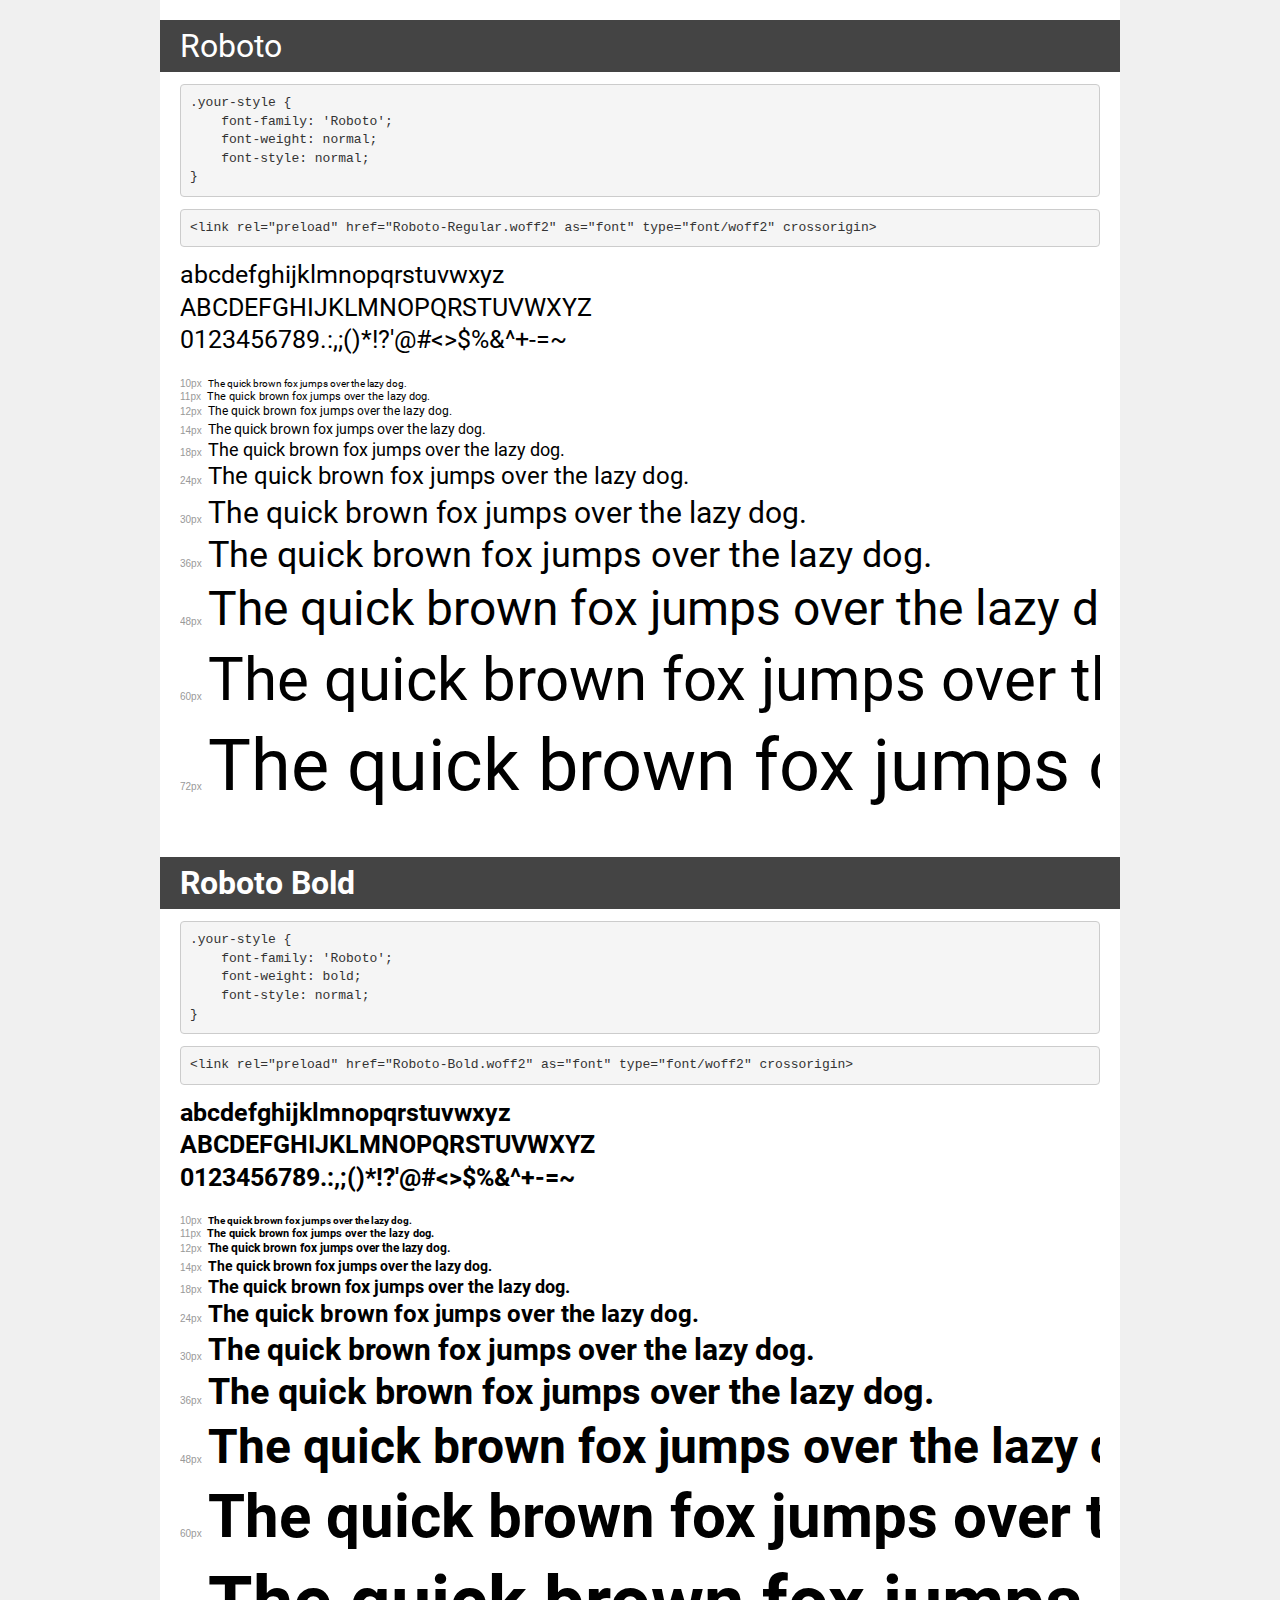
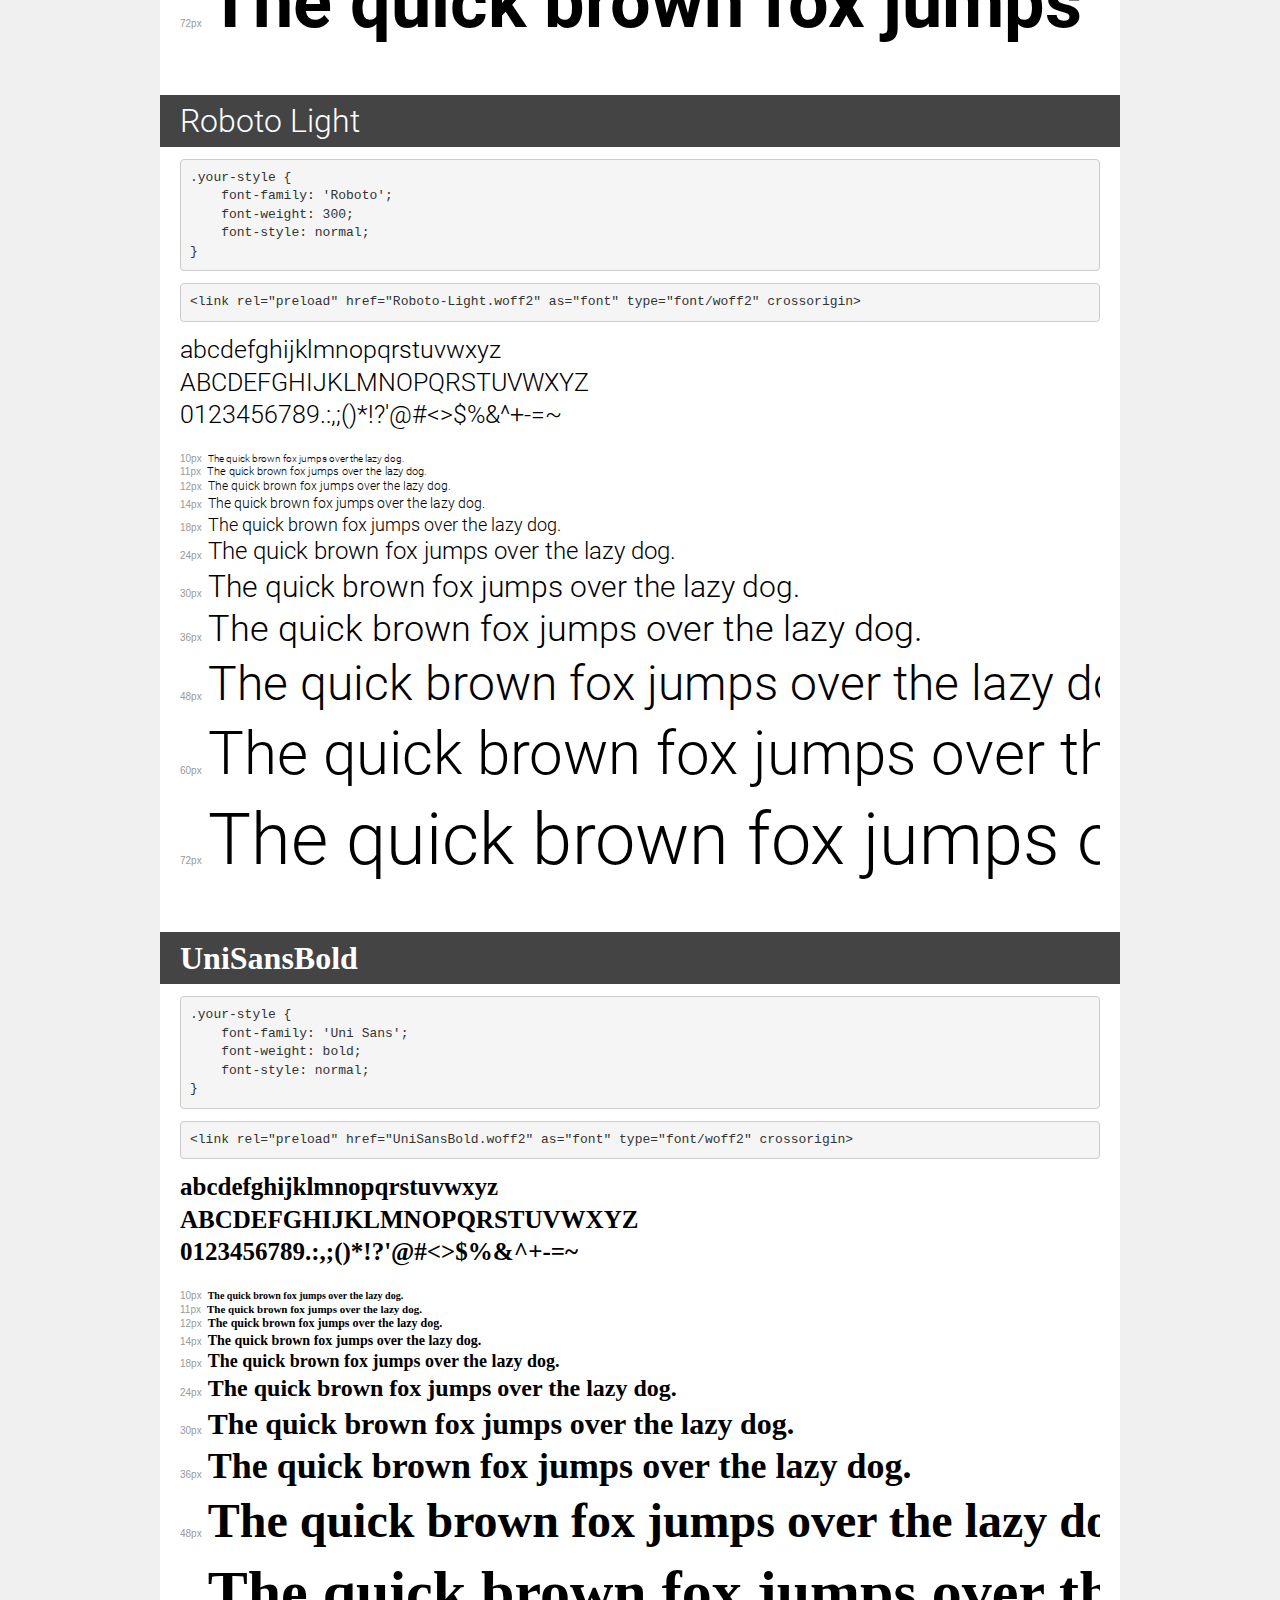
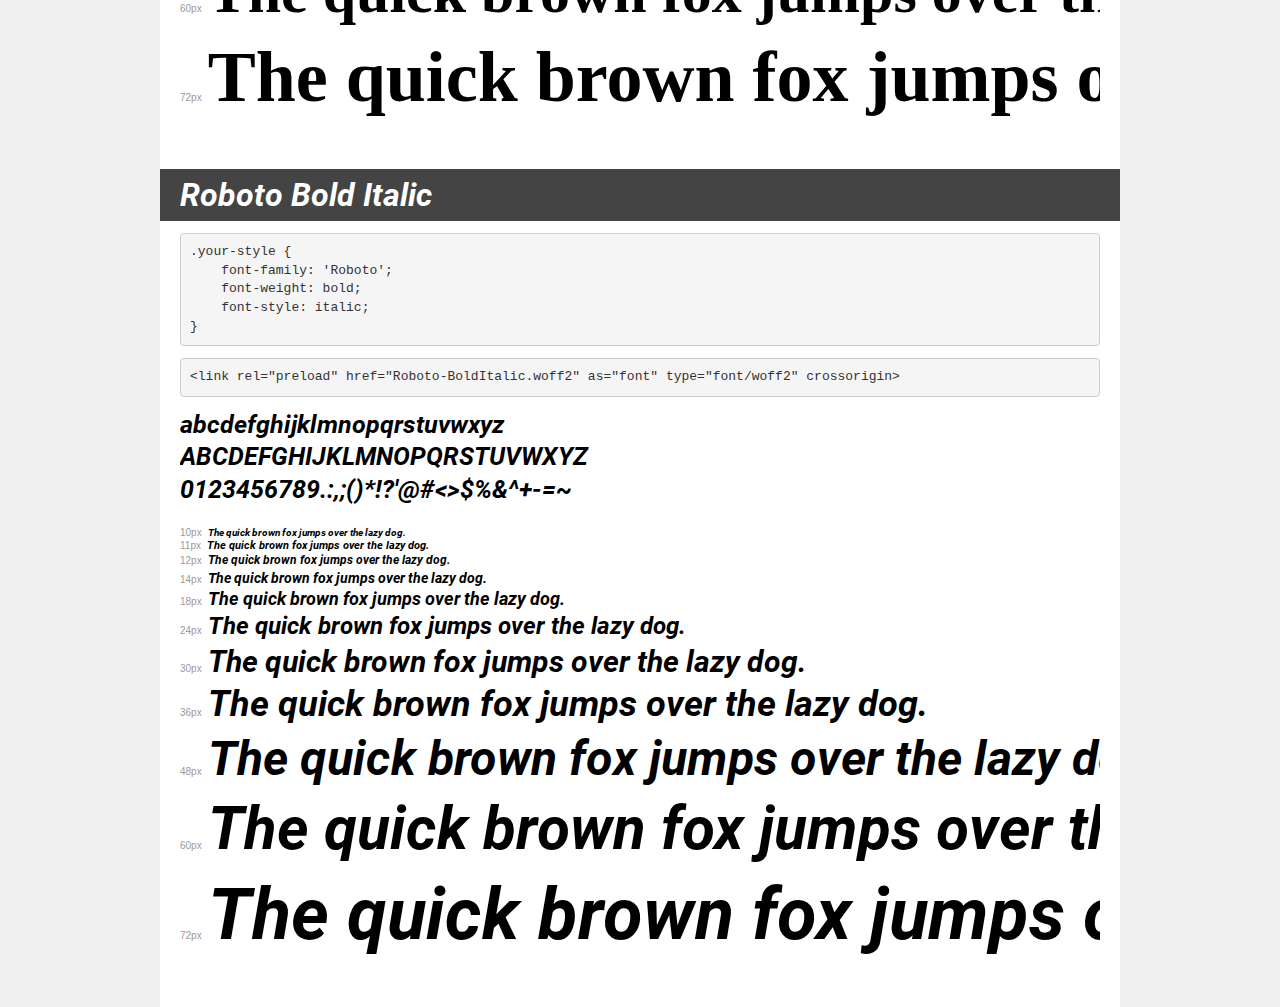
<file: fonts/demo.html>
<!DOCTYPE html>
<html lang="en">
<head>
    <meta charset="utf-8">
    <meta http-equiv="X-UA-Compatible" content="IE=edge">
    <meta name="viewport" content="width=device-width, initial-scale=1">
    <meta name="robots" content="noindex, noarchive">
    <meta name="format-detection" content="telephone=no">
    <title>Transfonter demo</title>
    <link href="stylesheet.css" rel="stylesheet">
    <style>
        /*
        http://meyerweb.com/eric/tools/css/reset/
        v2.0 | 20110126
        License: none (public domain)
        */
        html, body, div, span, applet, object, iframe,
        h1, h2, h3, h4, h5, h6, p, blockquote, pre,
        a, abbr, acronym, address, big, cite, code,
        del, dfn, em, img, ins, kbd, q, s, samp,
        small, strike, strong, sub, sup, tt, var,
        b, u, i, center,
        dl, dt, dd, ol, ul, li,
        fieldset, form, label, legend,
        table, caption, tbody, tfoot, thead, tr, th, td,
        article, aside, canvas, details, embed,
        figure, figcaption, footer, header, hgroup,
        menu, nav, output, ruby, section, summary,
        time, mark, audio, video {
            margin: 0;
            padding: 0;
            border: 0;
            font-size: 100%;
            font: inherit;
            vertical-align: baseline;
        }
        /* HTML5 display-role reset for older browsers */
        article, aside, details, figcaption, figure,
        footer, header, hgroup, menu, nav, section {
            display: block;
        }
        body {
            line-height: 1;
        }
        ol, ul {
            list-style: none;
        }
        blockquote, q {
            quotes: none;
        }
        blockquote:before, blockquote:after,
        q:before, q:after {
            content: '';
            content: none;
        }
        table {
            border-collapse: collapse;
            border-spacing: 0;
        }
        /* demo styles */
        body {
            background: #f0f0f0;
            color: #000;
        }
        .page {
            background: #fff;
            width: 920px;
            margin: 0 auto;
            padding: 20px 20px 0 20px;
            overflow: hidden;
        }
        .font-container {
            overflow-x: auto;
            overflow-y: hidden;
            margin-bottom: 40px;
            line-height: 1.3;
            white-space: nowrap;
            padding-bottom: 5px;
        }
        h1 {
            position: relative;
            background: #444;
            font-size: 32px;
            color: #fff;
            padding: 10px 20px;
            margin: 0 -20px 12px -20px;
        }
        .letters {
            font-size: 25px;
            margin-bottom: 20px;
        }
        .s10:before {
            content: '10px';
        }
        .s11:before {
            content: '11px';
        }
        .s12:before {
            content: '12px';
        }
        .s14:before {
            content: '14px';
        }
        .s18:before {
            content: '18px';
        }
        .s24:before {
            content: '24px';
        }
        .s30:before {
            content: '30px';
        }
        .s36:before {
            content: '36px';
        }
        .s48:before {
            content: '48px';
        }
        .s60:before {
            content: '60px';
        }
        .s72:before {
            content: '72px';
        }
        .s10:before, .s11:before, .s12:before, .s14:before,
        .s18:before, .s24:before, .s30:before, .s36:before,
        .s48:before, .s60:before, .s72:before {
            font-family: Arial, sans-serif;
            font-size: 10px;
            font-weight: normal;
            font-style: normal;
            color: #999;
            padding-right: 6px;
        }
        pre {
            display: block;
            padding: 9px;
            margin: 0 0 12px;
            font-family: Monaco, Menlo, Consolas, "Courier New", monospace;
            font-size: 13px;
            line-height: 1.428571429;
            color: #333;
            font-weight: normal;
            font-style: normal;
            background-color: #f5f5f5;
            border: 1px solid #ccc;
            overflow-x: auto;
            border-radius: 4px;
        }
        /* responsive */
        @media (max-width: 959px) {
            .page {
                width: auto;
                margin: 0;
            }
        }
    </style>
</head>
<body>
<div class="page">
    <div class="demo">
        <h1 style="font-family: 'Roboto'; font-weight: normal; font-style: normal;">Roboto</h1>
        <pre title="Usage">.your-style {
    font-family: 'Roboto';
    font-weight: normal;
    font-style: normal;
}</pre>
        <pre title="Preload (optional)">
&lt;link rel=&quot;preload&quot; href=&quot;Roboto-Regular.woff2&quot; as=&quot;font&quot; type=&quot;font/woff2&quot; crossorigin&gt;</pre>
        <div class="font-container" style="font-family: 'Roboto'; font-weight: normal; font-style: normal;">
            <p class="letters">
                abcdefghijklmnopqrstuvwxyz<br>
ABCDEFGHIJKLMNOPQRSTUVWXYZ<br>
                0123456789.:,;()*!?'@#&lt;&gt;$%&^+-=~
            </p>
            <p class="s10" style="font-size: 10px;">The quick brown fox jumps over the lazy dog.</p>
            <p class="s11" style="font-size: 11px;">The quick brown fox jumps over the lazy dog.</p>
            <p class="s12" style="font-size: 12px;">The quick brown fox jumps over the lazy dog.</p>
            <p class="s14" style="font-size: 14px;">The quick brown fox jumps over the lazy dog.</p>
            <p class="s18" style="font-size: 18px;">The quick brown fox jumps over the lazy dog.</p>
            <p class="s24" style="font-size: 24px;">The quick brown fox jumps over the lazy dog.</p>
            <p class="s30" style="font-size: 30px;">The quick brown fox jumps over the lazy dog.</p>
            <p class="s36" style="font-size: 36px;">The quick brown fox jumps over the lazy dog.</p>
            <p class="s48" style="font-size: 48px;">The quick brown fox jumps over the lazy dog.</p>
            <p class="s60" style="font-size: 60px;">The quick brown fox jumps over the lazy dog.</p>
            <p class="s72" style="font-size: 72px;">The quick brown fox jumps over the lazy dog.</p>
        </div>
    </div>

    <div class="demo">
        <h1 style="font-family: 'Roboto'; font-weight: bold; font-style: normal;">Roboto Bold</h1>
        <pre title="Usage">.your-style {
    font-family: 'Roboto';
    font-weight: bold;
    font-style: normal;
}</pre>
        <pre title="Preload (optional)">
&lt;link rel=&quot;preload&quot; href=&quot;Roboto-Bold.woff2&quot; as=&quot;font&quot; type=&quot;font/woff2&quot; crossorigin&gt;</pre>
        <div class="font-container" style="font-family: 'Roboto'; font-weight: bold; font-style: normal;">
            <p class="letters">
                abcdefghijklmnopqrstuvwxyz<br>
ABCDEFGHIJKLMNOPQRSTUVWXYZ<br>
                0123456789.:,;()*!?'@#&lt;&gt;$%&^+-=~
            </p>
            <p class="s10" style="font-size: 10px;">The quick brown fox jumps over the lazy dog.</p>
            <p class="s11" style="font-size: 11px;">The quick brown fox jumps over the lazy dog.</p>
            <p class="s12" style="font-size: 12px;">The quick brown fox jumps over the lazy dog.</p>
            <p class="s14" style="font-size: 14px;">The quick brown fox jumps over the lazy dog.</p>
            <p class="s18" style="font-size: 18px;">The quick brown fox jumps over the lazy dog.</p>
            <p class="s24" style="font-size: 24px;">The quick brown fox jumps over the lazy dog.</p>
            <p class="s30" style="font-size: 30px;">The quick brown fox jumps over the lazy dog.</p>
            <p class="s36" style="font-size: 36px;">The quick brown fox jumps over the lazy dog.</p>
            <p class="s48" style="font-size: 48px;">The quick brown fox jumps over the lazy dog.</p>
            <p class="s60" style="font-size: 60px;">The quick brown fox jumps over the lazy dog.</p>
            <p class="s72" style="font-size: 72px;">The quick brown fox jumps over the lazy dog.</p>
        </div>
    </div>

    <div class="demo">
        <h1 style="font-family: 'Roboto'; font-weight: 300; font-style: normal;">Roboto Light</h1>
        <pre title="Usage">.your-style {
    font-family: 'Roboto';
    font-weight: 300;
    font-style: normal;
}</pre>
        <pre title="Preload (optional)">
&lt;link rel=&quot;preload&quot; href=&quot;Roboto-Light.woff2&quot; as=&quot;font&quot; type=&quot;font/woff2&quot; crossorigin&gt;</pre>
        <div class="font-container" style="font-family: 'Roboto'; font-weight: 300; font-style: normal;">
            <p class="letters">
                abcdefghijklmnopqrstuvwxyz<br>
ABCDEFGHIJKLMNOPQRSTUVWXYZ<br>
                0123456789.:,;()*!?'@#&lt;&gt;$%&^+-=~
            </p>
            <p class="s10" style="font-size: 10px;">The quick brown fox jumps over the lazy dog.</p>
            <p class="s11" style="font-size: 11px;">The quick brown fox jumps over the lazy dog.</p>
            <p class="s12" style="font-size: 12px;">The quick brown fox jumps over the lazy dog.</p>
            <p class="s14" style="font-size: 14px;">The quick brown fox jumps over the lazy dog.</p>
            <p class="s18" style="font-size: 18px;">The quick brown fox jumps over the lazy dog.</p>
            <p class="s24" style="font-size: 24px;">The quick brown fox jumps over the lazy dog.</p>
            <p class="s30" style="font-size: 30px;">The quick brown fox jumps over the lazy dog.</p>
            <p class="s36" style="font-size: 36px;">The quick brown fox jumps over the lazy dog.</p>
            <p class="s48" style="font-size: 48px;">The quick brown fox jumps over the lazy dog.</p>
            <p class="s60" style="font-size: 60px;">The quick brown fox jumps over the lazy dog.</p>
            <p class="s72" style="font-size: 72px;">The quick brown fox jumps over the lazy dog.</p>
        </div>
    </div>

    <div class="demo">
        <h1 style="font-family: 'Uni Sans'; font-weight: bold; font-style: normal;">UniSansBold</h1>
        <pre title="Usage">.your-style {
    font-family: 'Uni Sans';
    font-weight: bold;
    font-style: normal;
}</pre>
        <pre title="Preload (optional)">
&lt;link rel=&quot;preload&quot; href=&quot;UniSansBold.woff2&quot; as=&quot;font&quot; type=&quot;font/woff2&quot; crossorigin&gt;</pre>
        <div class="font-container" style="font-family: 'Uni Sans'; font-weight: bold; font-style: normal;">
            <p class="letters">
                abcdefghijklmnopqrstuvwxyz<br>
ABCDEFGHIJKLMNOPQRSTUVWXYZ<br>
                0123456789.:,;()*!?'@#&lt;&gt;$%&^+-=~
            </p>
            <p class="s10" style="font-size: 10px;">The quick brown fox jumps over the lazy dog.</p>
            <p class="s11" style="font-size: 11px;">The quick brown fox jumps over the lazy dog.</p>
            <p class="s12" style="font-size: 12px;">The quick brown fox jumps over the lazy dog.</p>
            <p class="s14" style="font-size: 14px;">The quick brown fox jumps over the lazy dog.</p>
            <p class="s18" style="font-size: 18px;">The quick brown fox jumps over the lazy dog.</p>
            <p class="s24" style="font-size: 24px;">The quick brown fox jumps over the lazy dog.</p>
            <p class="s30" style="font-size: 30px;">The quick brown fox jumps over the lazy dog.</p>
            <p class="s36" style="font-size: 36px;">The quick brown fox jumps over the lazy dog.</p>
            <p class="s48" style="font-size: 48px;">The quick brown fox jumps over the lazy dog.</p>
            <p class="s60" style="font-size: 60px;">The quick brown fox jumps over the lazy dog.</p>
            <p class="s72" style="font-size: 72px;">The quick brown fox jumps over the lazy dog.</p>
        </div>
    </div>

    <div class="demo">
        <h1 style="font-family: 'Roboto'; font-weight: bold; font-style: italic;">Roboto Bold Italic</h1>
        <pre title="Usage">.your-style {
    font-family: 'Roboto';
    font-weight: bold;
    font-style: italic;
}</pre>
        <pre title="Preload (optional)">
&lt;link rel=&quot;preload&quot; href=&quot;Roboto-BoldItalic.woff2&quot; as=&quot;font&quot; type=&quot;font/woff2&quot; crossorigin&gt;</pre>
        <div class="font-container" style="font-family: 'Roboto'; font-weight: bold; font-style: italic;">
            <p class="letters">
                abcdefghijklmnopqrstuvwxyz<br>
ABCDEFGHIJKLMNOPQRSTUVWXYZ<br>
                0123456789.:,;()*!?'@#&lt;&gt;$%&^+-=~
            </p>
            <p class="s10" style="font-size: 10px;">The quick brown fox jumps over the lazy dog.</p>
            <p class="s11" style="font-size: 11px;">The quick brown fox jumps over the lazy dog.</p>
            <p class="s12" style="font-size: 12px;">The quick brown fox jumps over the lazy dog.</p>
            <p class="s14" style="font-size: 14px;">The quick brown fox jumps over the lazy dog.</p>
            <p class="s18" style="font-size: 18px;">The quick brown fox jumps over the lazy dog.</p>
            <p class="s24" style="font-size: 24px;">The quick brown fox jumps over the lazy dog.</p>
            <p class="s30" style="font-size: 30px;">The quick brown fox jumps over the lazy dog.</p>
            <p class="s36" style="font-size: 36px;">The quick brown fox jumps over the lazy dog.</p>
            <p class="s48" style="font-size: 48px;">The quick brown fox jumps over the lazy dog.</p>
            <p class="s60" style="font-size: 60px;">The quick brown fox jumps over the lazy dog.</p>
            <p class="s72" style="font-size: 72px;">The quick brown fox jumps over the lazy dog.</p>
        </div>
    </div>

</div>
</body>
</html>
</file>
<file: fonts/stylesheet.css>
@font-face {
    font-family: 'Roboto';
    src: url('Roboto-Regular.eot');
    src: url('Roboto-Regular.eot?#iefix') format('embedded-opentype'),
        url('Roboto-Regular.woff2') format('woff2'),
        url('Roboto-Regular.woff') format('woff'),
        url('Roboto-Regular.ttf') format('truetype');
    font-weight: normal;
    font-style: normal;
    font-display: swap;
}

@font-face {
    font-family: 'Roboto';
    src: url('Roboto-Bold.eot');
    src: url('Roboto-Bold.eot?#iefix') format('embedded-opentype'),
        url('Roboto-Bold.woff2') format('woff2'),
        url('Roboto-Bold.woff') format('woff'),
        url('Roboto-Bold.ttf') format('truetype');
    font-weight: bold;
    font-style: normal;
    font-display: swap;
}

@font-face {
    font-family: 'Roboto';
    src: url('Roboto-Light.eot');
    src: url('Roboto-Light.eot?#iefix') format('embedded-opentype'),
        url('Roboto-Light.woff2') format('woff2'),
        url('Roboto-Light.woff') format('woff'),
        url('Roboto-Light.ttf') format('truetype');
    font-weight: 300;
    font-style: normal;
    font-display: swap;
}

@font-face {
    font-family: 'Uni';
    src: url('UniSansBold.eot');
    src: url('UniSansBold.eot?#iefix') format('embedded-opentype'),
        url('UniSansBold.woff2') format('woff2'),
        url('UniSansBold.woff') format('woff'),
        url('UniSansBold.ttf') format('truetype');
    font-weight: bold;
    font-style: normal;
    font-display: swap;
}

@font-face {
    font-family: 'Roboto';
    src: url('Roboto-BoldItalic.eot');
    src: url('Roboto-BoldItalic.eot?#iefix') format('embedded-opentype'),
        url('Roboto-BoldItalic.woff2') format('woff2'),
        url('Roboto-BoldItalic.woff') format('woff'),
        url('Roboto-BoldItalic.ttf') format('truetype');
    font-weight: bold;
    font-style: italic;
    font-display: swap;
}
</file>
